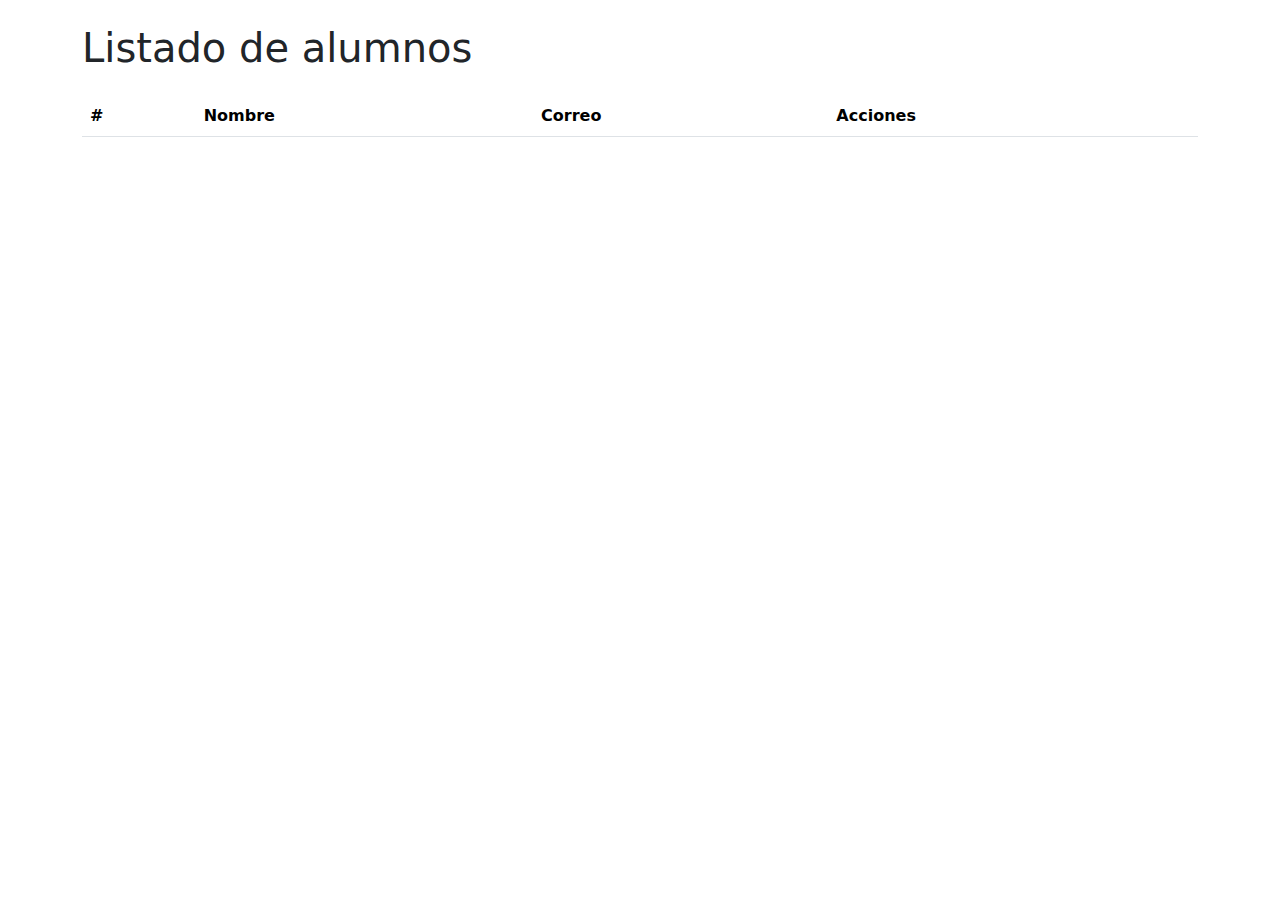
<file: tabla.html>
<!DOCTYPE html>
<html lang="en">
<head>
    <meta charset="UTF-8">
    <meta name="viewport" content="width=device-width, initial-scale=1.0">
    <title>Tabla</title>
    <link href="https://cdn.jsdelivr.net/npm/bootstrap@5.3.3/dist/css/bootstrap.min.css" rel="stylesheet" integrity="sha384-QWTKZyjpPEjISv5WaRU9OFeRpok6YctnYmDr5pNlyT2bRjXh0JMhjY6hW+ALEwIH" crossorigin="anonymous">
</head>
<body>
    <div class="container">
        <div class="row">
            <div class="col">
                <h1 class="my-4">Listado de alumnos</h1>
                <table class="table">
                    <thead>
                      <tr>
                        <th scope="col">#</th>
                        <th scope="col">Nombre</th>
                        <th scope="col">Correo</th>
                        <th scope="col">Acciones</th>
                      </tr>
                    </thead>
                    <tbody id="listado">
                      
                    </tbody>
                </table>
            </div>
        </div>
    </div>
    <!---->
    <!-- Modal -->
    <div class="modal fade" id="modalLista" tabindex="-1" aria-labelledby="modalListaLabel" aria-hidden="true">
        <div class="modal-dialog">
            <div class="modal-content">
                <div class="modal-header">
                    <h1 class="modal-title fs-5" id="modalListaLabel">Modal title</h1>
                    <button type="button" class="btn-close" data-bs-dismiss="modal" aria-label="Close"></button>
                </div>
                <div class="modal-body">
                    <img id="imgDatos" class="w-100 mb-4 d-block">
                    <p id="datosEdad"></p>
                </div>
            </div>
        </div>
    </div>
    <!---->
    <script src="https://cdn.jsdelivr.net/npm/bootstrap@5.3.3/dist/js/bootstrap.bundle.min.js" integrity="sha384-YvpcrYf0tY3lHB60NNkmXc5s9fDVZLESaAA55NDzOxhy9GkcIdslK1eN7N6jIeHz" crossorigin="anonymous"></script>
    <script src="https://code.jquery.com/jquery-3.7.1.min.js" integrity="sha256-/JqT3SQfawRcv/BIHPThkBvs0OEvtFFmqPF/lYI/Cxo=" crossorigin="anonymous"></script>
    <script src="assets/js/script-tabla.js"></script>
</body>
</html>
</file>
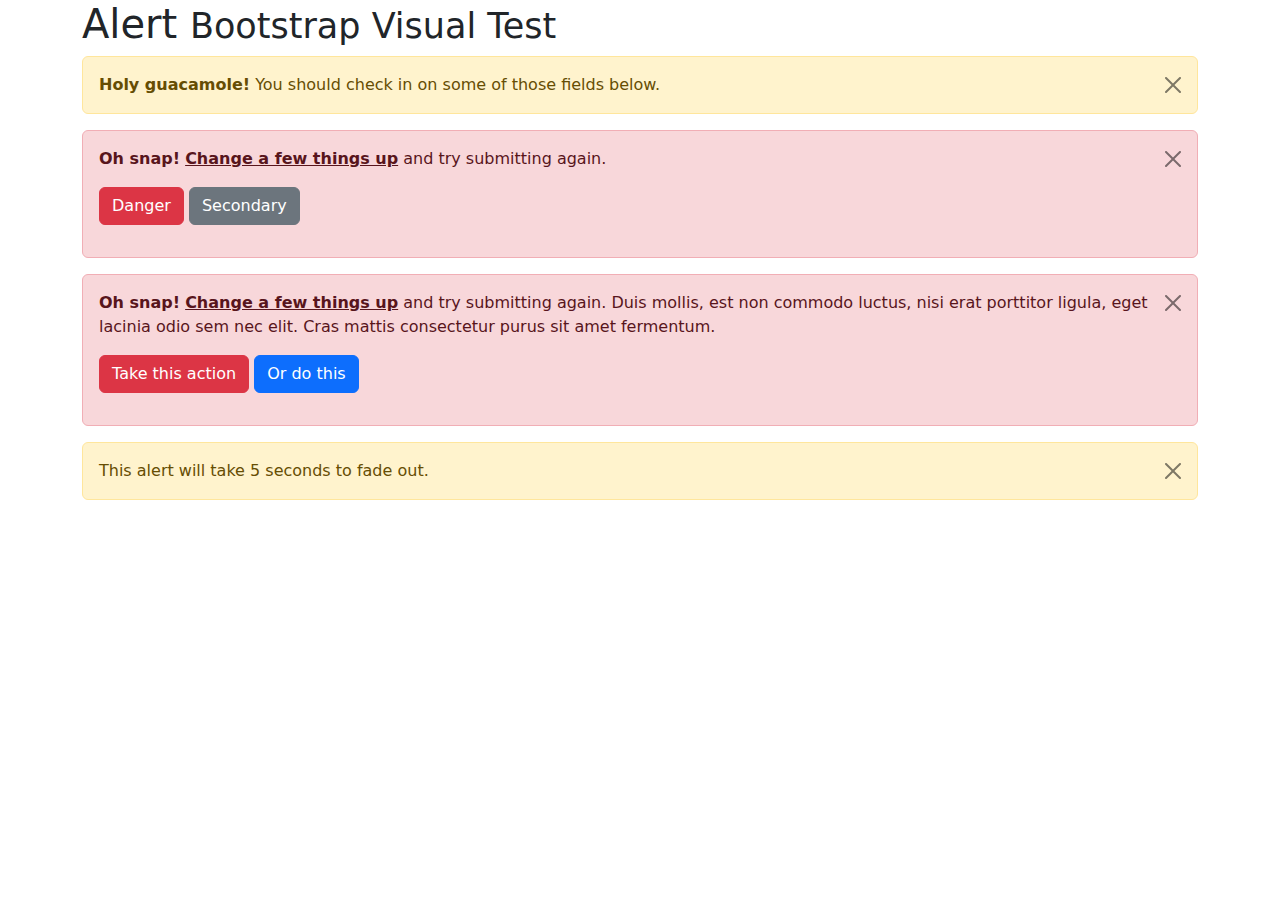
<file: assets/bootstrap-5.3.3/js/tests/visual/alert.html>
<!doctype html>
<html lang="en">
  <head>
    <meta charset="utf-8">
    <meta name="viewport" content="width=device-width, initial-scale=1">
    <link href="../../../dist/css/bootstrap.min.css" rel="stylesheet">
    <title>Alert</title>
  </head>
  <body>
    <div class="container">
      <h1>Alert <small>Bootstrap Visual Test</small></h1>

      <div class="alert alert-warning alert-dismissible fade show" role="alert">
        <button type="button" class="btn-close" data-bs-dismiss="alert" aria-label="Close"></button>
        <strong>Holy guacamole!</strong> You should check in on some of those fields below.
      </div>

      <div class="alert alert-danger alert-dismissible fade show" role="alert">
        <button type="button" class="btn-close" data-bs-dismiss="alert" aria-label="Close"></button>
        <p>
          <strong>Oh snap!</strong> <a href="#" class="alert-link">Change a few things up</a> and try submitting again.
        </p>
        <p>
          <button type="button" class="btn btn-danger">Danger</button>
          <button type="button" class="btn btn-secondary">Secondary</button>
        </p>
      </div>

      <div class="alert alert-danger alert-dismissible fade show" role="alert">
        <button type="button" class="btn-close" data-bs-dismiss="alert" aria-label="Close"></button>
        <p>
          <strong>Oh snap!</strong> <a href="#" class="alert-link">Change a few things up</a> and try submitting again. Duis mollis, est non commodo luctus, nisi erat porttitor ligula, eget lacinia odio sem nec elit. Cras mattis consectetur purus sit amet fermentum.
        </p>
        <p>
          <button type="button" class="btn btn-danger">Take this action</button>
          <button type="button" class="btn btn-primary">Or do this</button>
        </p>
      </div>

      <div class="alert alert-warning alert-dismissible fade show" role="alert" style="transition-duration: 5s;">
        <button type="button" class="btn-close" data-bs-dismiss="alert" aria-label="Close"></button>
        This alert will take 5 seconds to fade out.
      </div>
    </div>

    <script src="../../../dist/js/bootstrap.bundle.js"></script>
  </body>
</html>
</file>
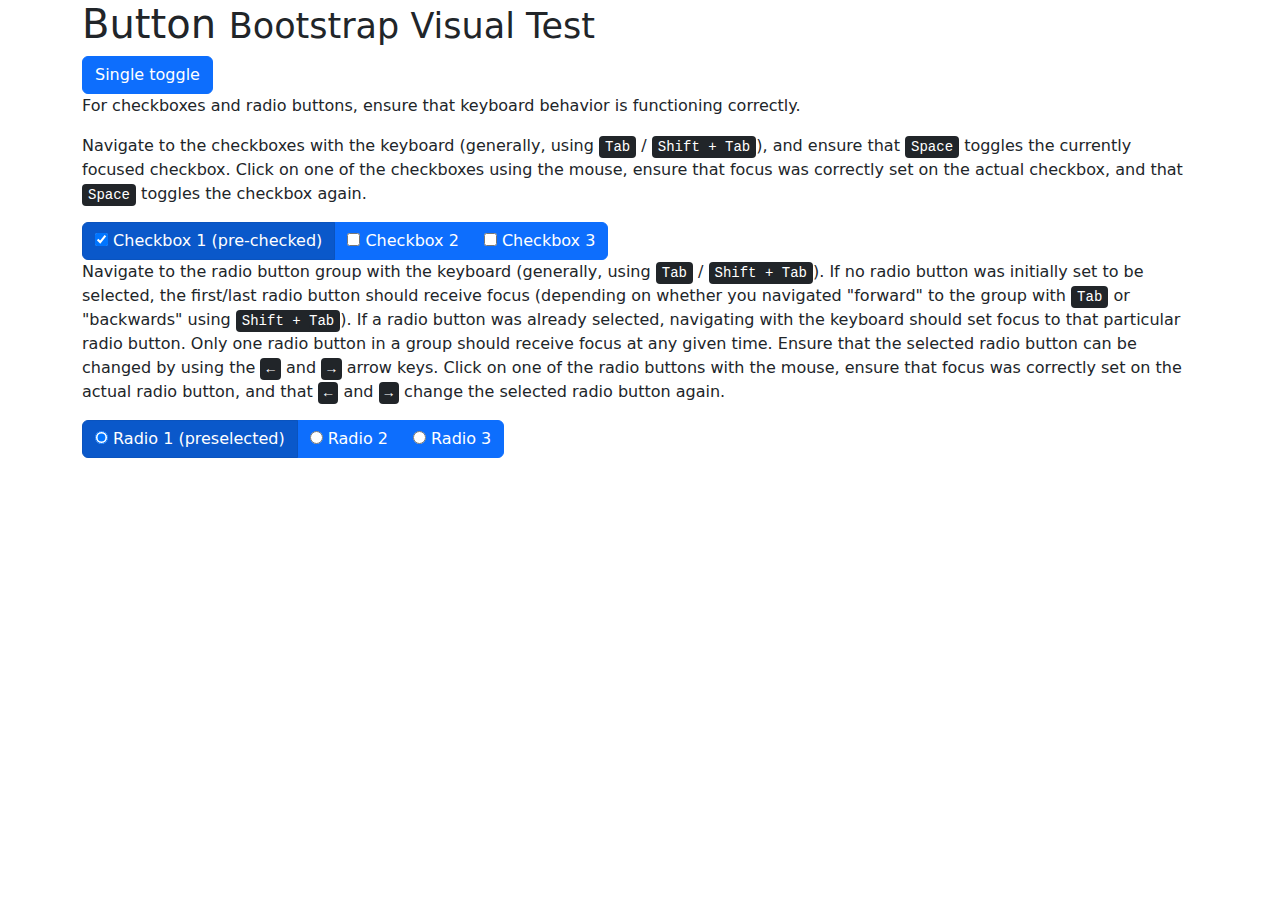
<file: assets/bootstrap-5.3.3/js/tests/visual/button.html>
<!doctype html>
<html lang="en">
  <head>
    <meta charset="utf-8">
    <meta name="viewport" content="width=device-width, initial-scale=1">
    <link href="../../../dist/css/bootstrap.min.css" rel="stylesheet">
    <title>Button</title>
  </head>
  <body>
    <div class="container">
      <h1>Button <small>Bootstrap Visual Test</small></h1>

      <button type="button" class="btn btn-primary" data-bs-toggle="button" aria-pressed="false" autocomplete="off">
        Single toggle
      </button>

      <p>For checkboxes and radio buttons, ensure that keyboard behavior is functioning correctly.</p>
      <p>Navigate to the checkboxes with the keyboard (generally, using <kbd>Tab</kbd> / <kbd><kbd>Shift</kbd> + <kbd>Tab</kbd></kbd>), and ensure that <kbd>Space</kbd> toggles the currently focused checkbox. Click on one of the checkboxes using the mouse, ensure that focus was correctly set on the actual checkbox, and that <kbd>Space</kbd> toggles the checkbox again.</p>

      <div class="btn-group" data-bs-toggle="buttons">
        <label class="btn btn-primary active">
          <input type="checkbox" checked autocomplete="off"> Checkbox 1 (pre-checked)
        </label>
        <label class="btn btn-primary">
          <input type="checkbox" autocomplete="off"> Checkbox 2
        </label>
        <label class="btn btn-primary">
          <input type="checkbox" autocomplete="off"> Checkbox 3
        </label>
      </div>

      <p>Navigate to the radio button group with the keyboard (generally, using <kbd>Tab</kbd> / <kbd><kbd>Shift</kbd> + <kbd>Tab</kbd></kbd>). If no radio button was initially set to be selected, the first/last radio button should receive focus (depending on whether you navigated "forward" to the group with <kbd>Tab</kbd> or "backwards" using <kbd><kbd>Shift</kbd> + <kbd>Tab</kbd></kbd>). If a radio button was already selected, navigating with the keyboard should set focus to that particular radio button. Only one radio button in a group should receive focus at any given time.  Ensure that the selected radio button can be changed by using the <kbd>←</kbd> and <kbd>→</kbd> arrow keys. Click on one of the radio buttons with the mouse,  ensure that focus was correctly set on the actual radio button, and that <kbd>←</kbd> and <kbd>→</kbd> change the selected radio button again.</p>

      <div class="btn-group" data-bs-toggle="buttons">
        <label class="btn btn-primary active">
          <input type="radio" name="options" id="option1" autocomplete="off" checked> Radio 1 (preselected)
        </label>
        <label class="btn btn-primary">
          <input type="radio" name="options" id="option2" autocomplete="off"> Radio 2
        </label>
        <label class="btn btn-primary">
          <input type="radio" name="options" id="option3" autocomplete="off"> Radio 3
        </label>
      </div>
    </div>

    <script src="../../../dist/js/bootstrap.bundle.js"></script>
  </body>
</html>
</file>
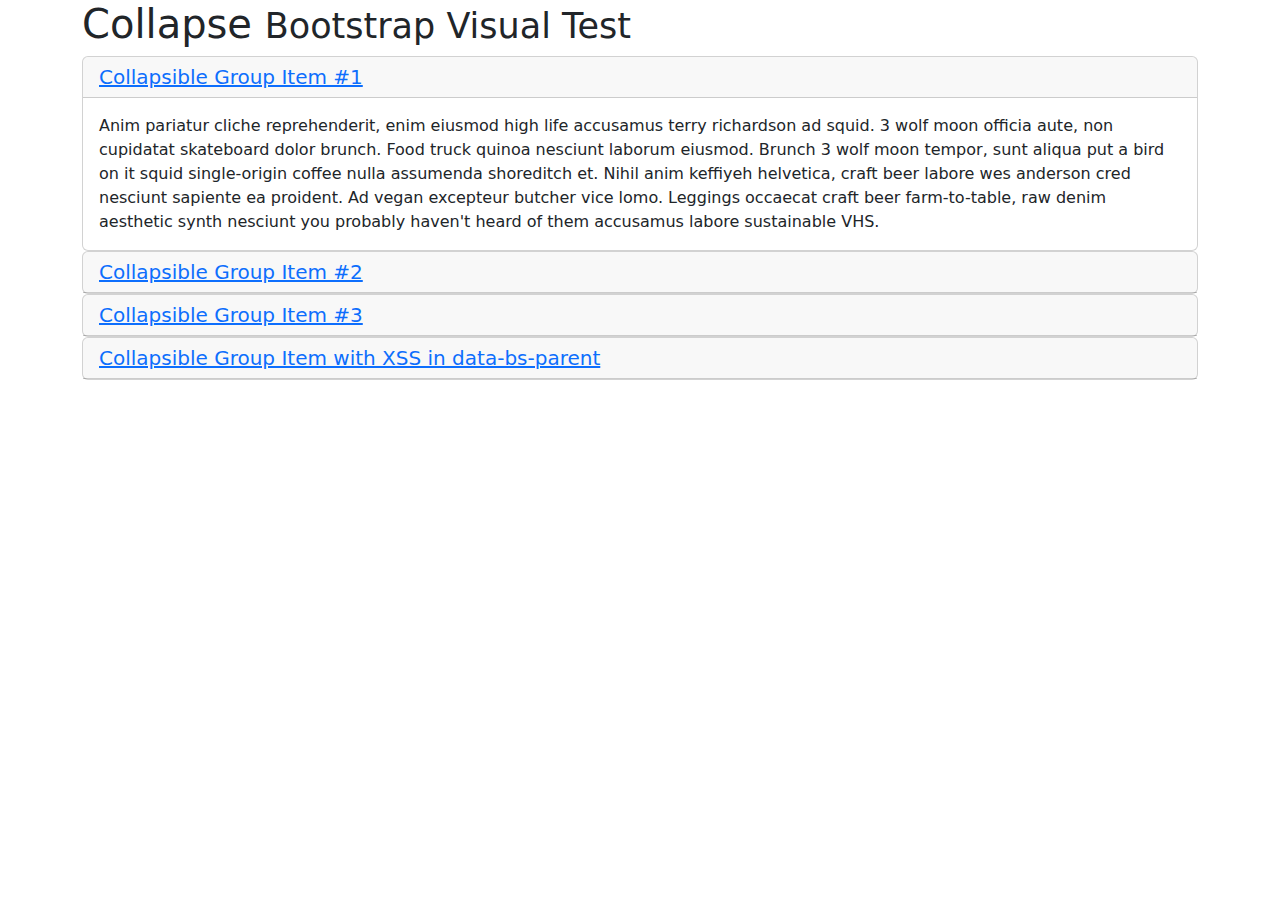
<file: assets/bootstrap-5.3.3/js/tests/visual/collapse.html>
<!doctype html>
<html lang="en">
  <head>
    <meta charset="utf-8">
    <meta name="viewport" content="width=device-width, initial-scale=1">
    <link href="../../../dist/css/bootstrap.min.css" rel="stylesheet">
    <title>Collapse</title>
  </head>
  <body>
    <div class="container">
      <h1>Collapse <small>Bootstrap Visual Test</small></h1>

      <div id="accordion" role="tablist">
        <div class="card" role="presentation">
          <div class="card-header" role="tab" id="headingOne">
            <h5 class="mb-0">
              <a data-bs-toggle="collapse" href="#collapseOne" aria-expanded="true" aria-controls="collapseOne">
                Collapsible Group Item #1
              </a>
            </h5>
          </div>

          <div id="collapseOne" class="collapse show" data-bs-parent="#accordion" role="tabpanel" aria-labelledby="headingOne">
            <div class="card-body">
              Anim pariatur cliche reprehenderit, enim eiusmod high life accusamus terry richardson ad squid. 3 wolf moon officia aute, non cupidatat skateboard dolor brunch. Food truck quinoa nesciunt laborum eiusmod. Brunch 3 wolf moon tempor, sunt aliqua put a bird on it squid single-origin coffee nulla assumenda shoreditch et. Nihil anim keffiyeh helvetica, craft beer labore wes anderson cred nesciunt sapiente ea proident. Ad vegan excepteur butcher vice lomo. Leggings occaecat craft beer farm-to-table, raw denim aesthetic synth nesciunt you probably haven't heard of them accusamus labore sustainable VHS.
            </div>
          </div>
        </div>
        <div class="card" role="presentation">
          <div class="card-header" role="tab" id="headingTwo">
            <h5 class="mb-0">
              <a class="collapsed" data-bs-toggle="collapse" href="#collapseTwo" aria-expanded="false" aria-controls="collapseTwo">
                Collapsible Group Item #2
              </a>
            </h5>
          </div>
          <div id="collapseTwo" class="collapse" data-bs-parent="#accordion" role="tabpanel" aria-labelledby="headingTwo">
            <div class="card-body">
              Anim pariatur cliche reprehenderit, enim eiusmod high life accusamus terry richardson ad squid. 3 wolf moon officia aute, non cupidatat skateboard dolor brunch. Food truck quinoa nesciunt laborum eiusmod. Brunch 3 wolf moon tempor, sunt aliqua put a bird on it squid single-origin coffee nulla assumenda shoreditch et. Nihil anim keffiyeh helvetica, craft beer labore wes anderson cred nesciunt sapiente ea proident. Ad vegan excepteur butcher vice lomo. Leggings occaecat craft beer farm-to-table, raw denim aesthetic synth nesciunt you probably haven't heard of them accusamus labore sustainable VHS.
            </div>
          </div>
        </div>
        <div class="card" role="presentation">
          <div class="card-header" role="tab" id="headingThree">
            <h5 class="mb-0">
              <a class="collapsed" data-bs-toggle="collapse" href="#collapseThree" aria-expanded="false" aria-controls="collapseThree">
                Collapsible Group Item #3
              </a>
            </h5>
          </div>
          <div id="collapseThree" class="collapse" data-bs-parent="#accordion" role="tabpanel" aria-labelledby="headingThree">
            <div class="card-body">
              Anim pariatur cliche reprehenderit, enim eiusmod high life accusamus terry richardson ad squid. 3 wolf moon officia aute, non cupidatat skateboard dolor brunch. Food truck quinoa nesciunt laborum eiusmod. Brunch 3 wolf moon tempor, sunt aliqua put a bird on it squid single-origin coffee nulla assumenda shoreditch et. Nihil anim keffiyeh helvetica, craft beer labore wes anderson cred nesciunt sapiente ea proident. Ad vegan excepteur butcher vice lomo. Leggings occaecat craft beer farm-to-table, raw denim aesthetic synth nesciunt you probably haven't heard of them accusamus labore sustainable VHS.
            </div>
          </div>
        </div>
        <div class="card" role="presentation">
          <div class="card-header" role="tab" id="headingFour">
            <h5 class="mb-0">
              <a class="collapsed" data-bs-toggle="collapse" href="#collapseFour" aria-expanded="false" aria-controls="collapseFour">
                Collapsible Group Item with XSS in data-bs-parent
              </a>
            </h5>
          </div>
          <div id="collapseFour" class="collapse" data-bs-parent="<img src=1 onerror=alert(123)>" role="tabpanel" aria-labelledby="headingFour">
            <div class="card-body">
              Anim pariatur cliche reprehenderit, enim eiusmod high life accusamus terry richardson ad squid. 3 wolf moon officia aute, non cupidatat skateboard dolor brunch. Food truck quinoa nesciunt laborum eiusmod. Brunch 3 wolf moon tempor, sunt aliqua put a bird on it squid single-origin coffee nulla assumenda shoreditch et. Nihil anim keffiyeh helvetica, craft beer labore wes anderson cred nesciunt sapiente ea proident. Ad vegan excepteur butcher vice lomo. Leggings occaecat craft beer farm-to-table, raw denim aesthetic synth nesciunt you probably haven't heard of them accusamus labore sustainable VHS.
            </div>
          </div>
        </div>
      </div>
    </div>

    <script src="../../../dist/js/bootstrap.bundle.js"></script>
  </body>
</html>
</file>
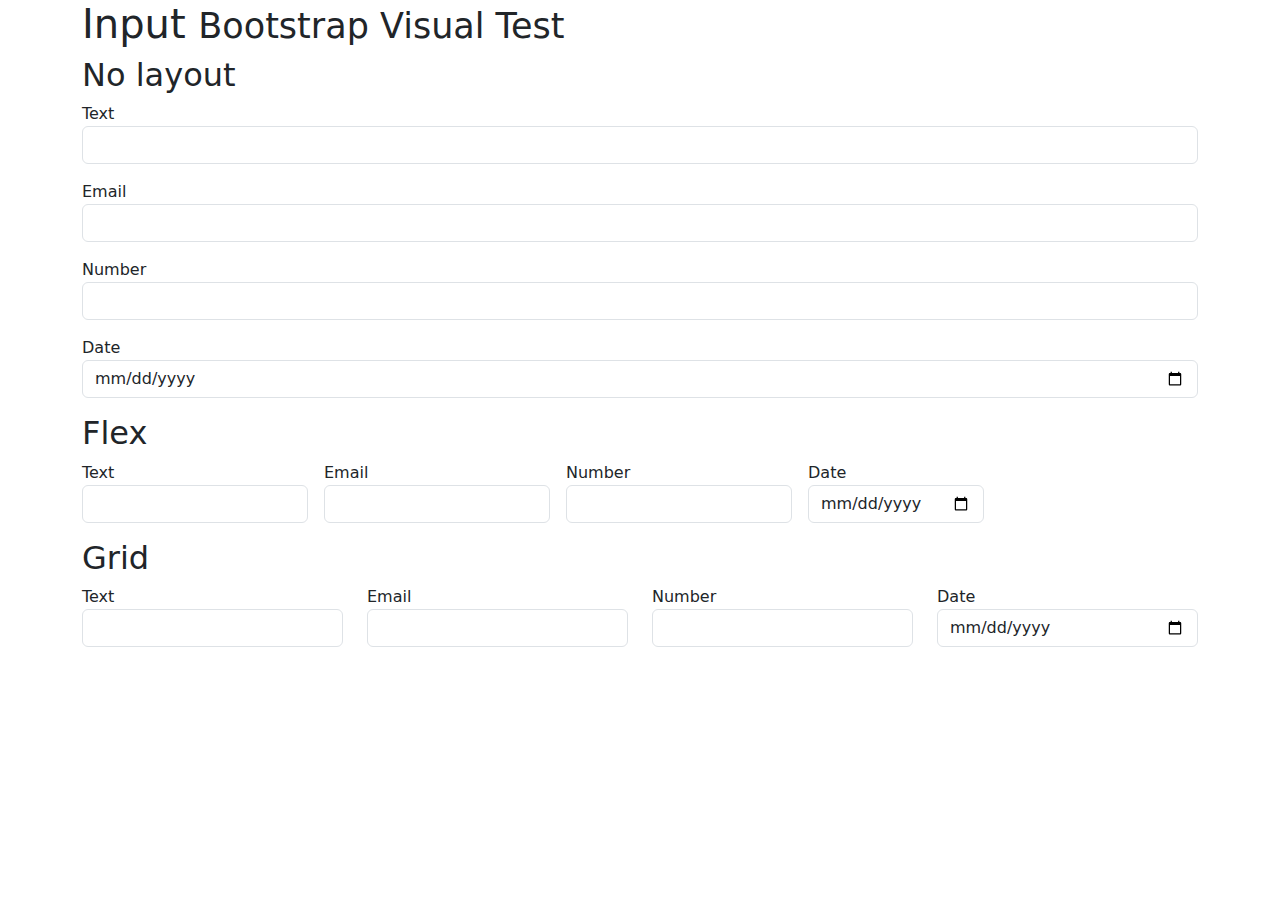
<file: assets/bootstrap-5.3.3/js/tests/visual/input.html>
<!doctype html>
<html lang="en">
  <head>
    <meta charset="utf-8">
    <meta name="viewport" content="width=device-width, initial-scale=1">
    <link href="../../../dist/css/bootstrap.min.css" rel="stylesheet">
    <title>Form</title>
    <style></style>
  </head>
  <body>
    <div class="container">
      <h1>Input <small>Bootstrap Visual Test</small></h1>

      <h2>No layout</h2>

      <div class="mb-3">
        Text
        <input class="form-control">
      </div>
      <div class="mb-3">
        Email
        <input type="email" class="form-control">
      </div>
      <div class="mb-3">
        Number
        <input type="number" class="form-control">
      </div>
      <div class="mb-3">
        Date
        <input type="date" class="form-control">
      </div>

      <h2>Flex</h2>

      <div class="d-flex flex-wrap gap-3 mb-3">
        <div>
          Text
          <input class="form-control">
        </div>
        <div>
          Email
          <input type="email" class="form-control">
        </div>
        <div>
          Number
          <input type="number" class="form-control">
        </div>
        <div>
          Date
          <input type="date" class="form-control">
        </div>
      </div>

      <h2>Grid</h2>

      <div class="row mb-3">
        <div class="col">
          Text
          <input class="form-control">
        </div>
        <div class="col">
          Email
          <input type="email" class="form-control">
        </div>
        <div class="col">
          Number
          <input type="number" class="form-control">
        </div>
        <div class="col">
          Date
          <input type="date" class="form-control">
        </div>
      </div>
    </div>

    <script src="../../../dist/js/bootstrap.bundle.js"></script>
  </body>
</html>
</file>
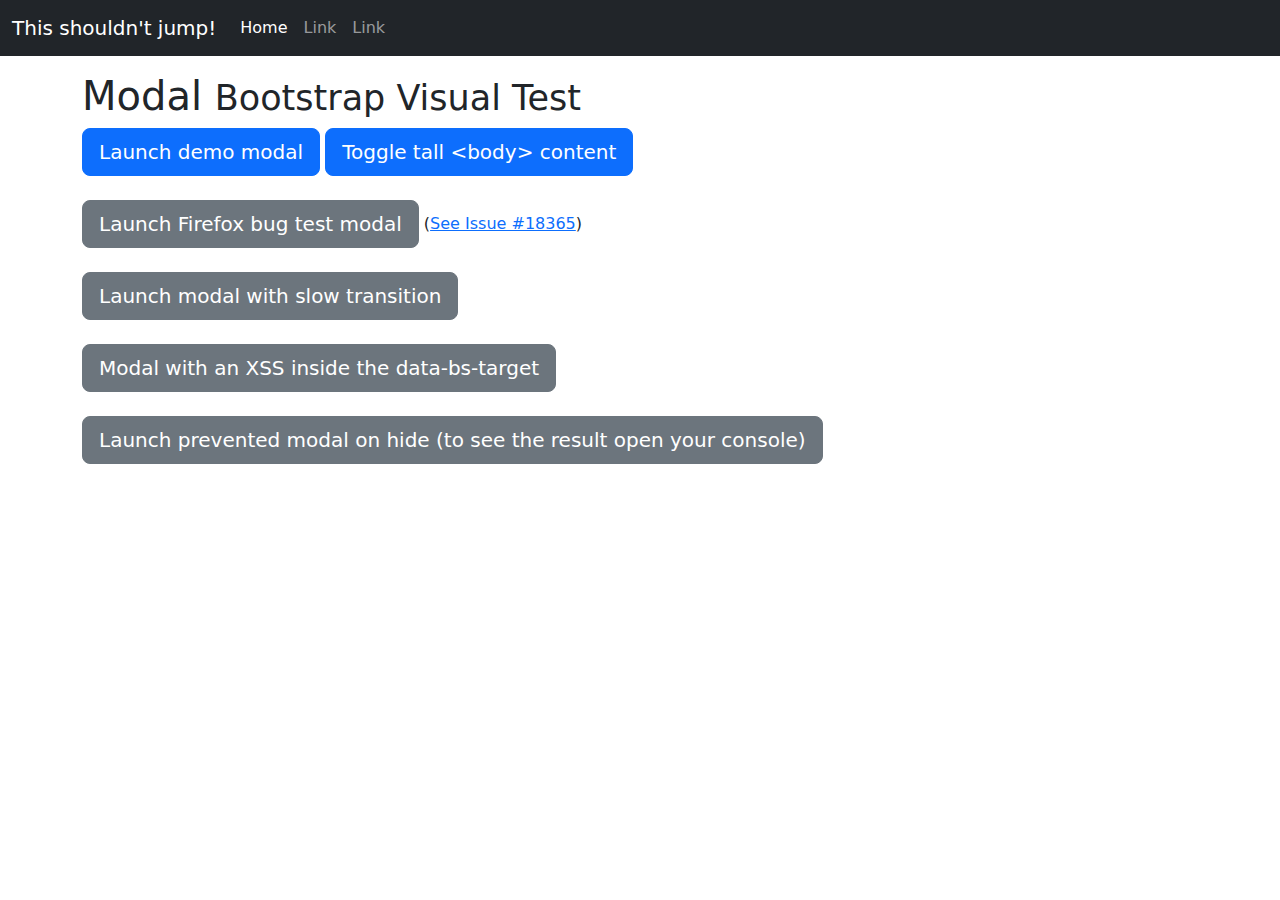
<file: assets/bootstrap-5.3.3/js/tests/visual/modal.html>
<!doctype html>
<html lang="en">
  <head>
    <meta charset="utf-8">
    <meta name="viewport" content="width=device-width, initial-scale=1">
    <link href="../../../dist/css/bootstrap.min.css" rel="stylesheet">
    <title>Modal</title>
    <style>
      #tall {
        height: 1500px;
        width: 100px;
      }
    </style>
  </head>
  <body>
    <nav class="navbar navbar-expand-lg navbar-dark bg-dark">
      <div class="container-fluid">
        <button class="navbar-toggler" type="button" data-bs-toggle="collapse" data-bs-target="#navbarResponsive" aria-controls="navbarResponsive" aria-expanded="false" aria-label="Toggle navigation">
          <span class="navbar-toggler-icon"></span>
        </button>
        <div class="collapse navbar-collapse" id="navbarResponsive">
          <a class="navbar-brand" href="#">This shouldn't jump!</a>
          <ul class="navbar-nav">
            <li class="nav-item">
              <a class="nav-link active" href="#" aria-current="page">Home</a>
            </li>
            <li class="nav-item">
              <a class="nav-link" href="#">Link</a>
            </li>
            <li class="nav-item">
              <a class="nav-link" href="#">Link</a>
            </li>
          </ul>
        </div>
      </div>
    </nav>

    <div class="container mt-3">
      <h1>Modal <small>Bootstrap Visual Test</small></h1>

      <div class="modal fade" id="myModal" tabindex="-1" aria-labelledby="myModalLabel" aria-hidden="true">
        <div class="modal-dialog">
          <div class="modal-content">
            <div class="modal-header">
              <h1 class="modal-title fs-4" id="myModalLabel">Modal title</h1>
              <button type="button" class="btn-close" data-bs-dismiss="modal" aria-label="Close"></button>
            </div>
            <div class="modal-body">
              <h4>Text in a modal</h4>
              <p>Duis mollis, est non commodo luctus, nisi erat porttitor ligula.</p>

              <h4>Popover in a modal</h4>
              <p>This <button type="button" class="btn btn-primary" data-bs-toggle="popover" data-bs-placement="left" title="Popover title" data-bs-content="And here's some amazing content. It's very engaging. Right?">button</button> should trigger a popover on click.</p>


              <h4>Tooltips in a modal</h4>
              <p><a href="#" data-bs-toggle="tooltip" data-bs-placement="top" title="Tooltip on top">This link</a> and <a href="#" data-bs-toggle="tooltip" data-bs-placement="bottom" title="Tooltip on bottom">that link</a> should have tooltips on hover.</p>

              <div id="accordion" role="tablist">
                <div class="card" role="presentation">
                  <div class="card-header" role="tab" id="headingOne">
                    <h5 class="mb-0">
                      <a data-bs-toggle="collapse" href="#collapseOne" aria-expanded="true" aria-controls="collapseOne">
                        Collapsible Group Item #1
                      </a>
                    </h5>
                  </div>

                  <div id="collapseOne" class="collapse show" data-bs-parent="#accordion" role="tabpanel" aria-labelledby="headingOne">
                    <div class="card-body">
                      Anim pariatur cliche reprehenderit, enim eiusmod high life accusamus terry richardson ad squid. 3 wolf moon officia aute, non cupidatat skateboard dolor brunch. Food truck quinoa nesciunt laborum eiusmod. Brunch 3 wolf moon tempor, sunt aliqua put a bird on it squid single-origin coffee nulla assumenda shoreditch et. Nihil anim keffiyeh helvetica, craft beer labore wes anderson cred nesciunt sapiente ea proident. Ad vegan excepteur butcher vice lomo. Leggings occaecat craft beer farm-to-table, raw denim aesthetic synth nesciunt you probably haven't heard of them accusamus labore sustainable VHS.
                    </div>
                  </div>
                </div>
                <div class="card" role="presentation">
                  <div class="card-header" role="tab" id="headingTwo">
                    <h5 class="mb-0">
                      <a class="collapsed" data-bs-toggle="collapse" href="#collapseTwo" aria-expanded="false" aria-controls="collapseTwo">
                        Collapsible Group Item #2
                      </a>
                    </h5>
                  </div>
                  <div id="collapseTwo" class="collapse" data-bs-parent="#accordion" role="tabpanel" aria-labelledby="headingTwo">
                    <div class="card-body">
                      Anim pariatur cliche reprehenderit, enim eiusmod high life accusamus terry richardson ad squid. 3 wolf moon officia aute, non cupidatat skateboard dolor brunch. Food truck quinoa nesciunt laborum eiusmod. Brunch 3 wolf moon tempor, sunt aliqua put a bird on it squid single-origin coffee nulla assumenda shoreditch et. Nihil anim keffiyeh helvetica, craft beer labore wes anderson cred nesciunt sapiente ea proident. Ad vegan excepteur butcher vice lomo. Leggings occaecat craft beer farm-to-table, raw denim aesthetic synth nesciunt you probably haven't heard of them accusamus labore sustainable VHS.
                    </div>
                  </div>
                </div>
                <div class="card" role="presentation">
                  <div class="card-header" role="tab" id="headingThree">
                    <h5 class="mb-0">
                      <a class="collapsed" data-bs-toggle="collapse" href="#collapseThree" aria-expanded="false" aria-controls="collapseThree">
                        Collapsible Group Item #3
                      </a>
                    </h5>
                  </div>
                  <div id="collapseThree" class="collapse" data-bs-parent="#accordion" role="tabpanel" aria-labelledby="headingThree">
                    <div class="card-body">
                      Anim pariatur cliche reprehenderit, enim eiusmod high life accusamus terry richardson ad squid. 3 wolf moon officia aute, non cupidatat skateboard dolor brunch. Food truck quinoa nesciunt laborum eiusmod. Brunch 3 wolf moon tempor, sunt aliqua put a bird on it squid single-origin coffee nulla assumenda shoreditch et. Nihil anim keffiyeh helvetica, craft beer labore wes anderson cred nesciunt sapiente ea proident. Ad vegan excepteur butcher vice lomo. Leggings occaecat craft beer farm-to-table, raw denim aesthetic synth nesciunt you probably haven't heard of them accusamus labore sustainable VHS.
                    </div>
                  </div>
                </div>
              </div>

              <hr>

              <h4>Overflowing text to show scroll behavior</h4>
              <p>Cras mattis consectetur purus sit amet fermentum. Cras justo odio, dapibus ac facilisis in, egestas eget quam. Morbi leo risus, porta ac consectetur ac, vestibulum at eros.</p>
              <p>Praesent commodo cursus magna, vel scelerisque nisl consectetur et. Vivamus sagittis lacus vel augue laoreet rutrum faucibus dolor auctor.</p>
              <p>Aenean lacinia bibendum nulla sed consectetur. Praesent commodo cursus magna, vel scelerisque nisl consectetur et. Donec sed odio dui. Donec ullamcorper nulla non metus auctor fringilla.</p>
              <p>Cras mattis consectetur purus sit amet fermentum. Cras justo odio, dapibus ac facilisis in, egestas eget quam. Morbi leo risus, porta ac consectetur ac, vestibulum at eros.</p>
              <p>Praesent commodo cursus magna, vel scelerisque nisl consectetur et. Vivamus sagittis lacus vel augue laoreet rutrum faucibus dolor auctor.</p>
              <p>Aenean lacinia bibendum nulla sed consectetur. Praesent commodo cursus magna, vel scelerisque nisl consectetur et. Donec sed odio dui. Donec ullamcorper nulla non metus auctor fringilla.</p>
              <p>Cras mattis consectetur purus sit amet fermentum. Cras justo odio, dapibus ac facilisis in, egestas eget quam. Morbi leo risus, porta ac consectetur ac, vestibulum at eros.</p>
              <p>Praesent commodo cursus magna, vel scelerisque nisl consectetur et. Vivamus sagittis lacus vel augue laoreet rutrum faucibus dolor auctor.</p>
              <p>Aenean lacinia bibendum nulla sed consectetur. Praesent commodo cursus magna, vel scelerisque nisl consectetur et. Donec sed odio dui. Donec ullamcorper nulla non metus auctor fringilla.</p>
            </div>
            <div class="modal-footer">
              <button type="button" class="btn btn-secondary" data-bs-dismiss="modal">Close</button>
              <button type="button" class="btn btn-primary">Save changes</button>
            </div>
          </div>
        </div>
      </div>

      <div class="modal fade" id="firefoxModal" tabindex="-1" aria-labelledby="firefoxModalLabel" aria-hidden="true">
        <div class="modal-dialog">
          <div class="modal-content">
            <div class="modal-header">
              <h1 class="modal-title fs-4" id="firefoxModalLabel">Firefox Bug Test</h1>
              <button type="button" class="btn-close" data-bs-dismiss="modal" aria-label="Close"></button>
            </div>
            <div class="modal-body">
              <ol>
                <li>Ensure you're using Firefox.</li>
                <li>Open a new tab and then switch back to this tab.</li>
                <li>Click into this input: <input type="text" id="ff-bug-input"></li>
                <li>Switch to the other tab and then back to this tab.</li>
              </ol>
              <p>Test result: <strong id="ff-bug-test-result"></strong></p>
            </div>
            <div class="modal-footer">
              <button type="button" class="btn btn-secondary" data-bs-dismiss="modal">Close</button>
              <button type="button" class="btn btn-primary">Save changes</button>
            </div>
          </div>
        </div>
      </div>

      <div class="modal fade" id="slowModal" tabindex="-1" aria-labelledby="slowModalLabel" aria-hidden="true" style="transition-duration: 5s;">
        <div class="modal-dialog" style="transition-duration: inherit;">
          <div class="modal-content">
            <div class="modal-header">
              <h1 class="modal-title fs-4" id="slowModalLabel">Lorem slowly</h1>
              <button type="button" class="btn-close" data-bs-dismiss="modal" aria-label="Close"></button>
            </div>
            <div class="modal-body">
              <p>Cum sociis natoque penatibus et magnis dis parturient montes, nascetur ridiculus mus. Duis mollis, est non commodo luctus, nisi erat porttitor ligula, eget lacinia odio sem nec elit. Donec sed odio dui. Nullam quis risus eget urna mollis ornare vel eu leo. Nulla vitae elit libero, a pharetra augue.</p>
            </div>
            <div class="modal-footer">
              <button type="button" class="btn btn-secondary" data-bs-dismiss="modal">Close</button>
              <button type="button" class="btn btn-primary">Save changes</button>
            </div>
          </div>
        </div>
      </div>

      <button type="button" class="btn btn-primary btn-lg" data-bs-toggle="modal" data-bs-target="#myModal">
        Launch demo modal
      </button>

      <button type="button" class="btn btn-primary btn-lg" id="tall-toggle">
        Toggle tall &lt;body&gt; content
      </button>

      <br><br>

      <button type="button" class="btn btn-secondary btn-lg" data-bs-toggle="modal" data-bs-target="#firefoxModal">
        Launch Firefox bug test modal
      </button>
      (<a href="https://github.com/twbs/bootstrap/issues/18365">See Issue #18365</a>)

      <br><br>

      <button type="button" class="btn btn-secondary btn-lg" data-bs-toggle="modal" data-bs-target="#slowModal">
        Launch modal with slow transition
      </button>

      <br><br>

      <div class="text-bg-dark p-2" id="tall" style="display: none;">
        Tall body content to force the page to have a scrollbar.
      </div>

      <button type="button" class="btn btn-secondary btn-lg" data-bs-toggle="modal" data-bs-target="&#x3C;div class=&#x22;modal fade the-bad&#x22; tabindex=&#x22;-1&#x22;&#x3E;&#x3C;div class=&#x22;modal-dialog&#x22;&#x3E;&#x3C;div class=&#x22;modal-content&#x22;&#x3E;&#x3C;div class=&#x22;modal-header&#x22;&#x3E;&#x3C;button type=&#x22;button&#x22; class=&#x22;btn-close&#x22; data-bs-dismiss=&#x22;modal&#x22; aria-label=&#x22;Close&#x22;&#x3E;&#x3C;span aria-hidden=&#x22;true&#x22;&#x3E;&#x26;times;&#x3C;/span&#x3E;&#x3C;/button&#x3E;&#x3C;h1 class=&#x22;modal-title fs-4&#x22;&#x3E;The Bad Modal&#x3C;/h1&#x3E;&#x3C;/div&#x3E;&#x3C;div class=&#x22;modal-body&#x22;&#x3E;This modal&#x27;s HTTML source code is declared inline, inside the data-bs-target attribute of it&#x27;s show-button&#x3C;/div&#x3E;&#x3C;/div&#x3E;&#x3C;/div&#x3E;&#x3C;/div&#x3E;">
        Modal with an XSS inside the data-bs-target
      </button>

      <br><br>

      <button type="button" class="btn btn-secondary btn-lg" id="btnPreventModal">
        Launch prevented modal on hide (to see the result open your console)
      </button>
    </div>

    <script src="../../../dist/js/bootstrap.bundle.js"></script>
    <script>
      /* global bootstrap: false */

      const ffBugTestResult = document.getElementById('ff-bug-test-result')
      const firefoxTestDone = false

      function reportFirefoxTestResult(result) {
        if (!firefoxTestDone) {
          ffBugTestResult.classList.add(result ? 'text-success' : 'text-danger')
          ffBugTestResult.textContent = result ? 'PASS' : 'FAIL'
        }
      }

      document.querySelectorAll('[data-bs-toggle="popover"]').forEach(popoverEl => new bootstrap.Popover(popoverEl))

      document.querySelectorAll('[data-bs-toggle="tooltip"]').forEach(tooltipEl => new bootstrap.Tooltip(tooltipEl))

      const tall = document.getElementById('tall')
      document.getElementById('tall-toggle').addEventListener('click', () => {
        tall.style.display = tall.style.display === 'none' ? 'block' : 'none'
      })

      const ffBugInput = document.getElementById('ff-bug-input')
      const firefoxModal = document.getElementById('firefoxModal')
      function handlerClickFfBugInput() {
        firefoxModal.addEventListener('focus', reportFirefoxTestResult.bind(false))
        ffBugInput.addEventListener('focus', reportFirefoxTestResult.bind(true))
        ffBugInput.removeEventListener('focus', handlerClickFfBugInput)
      }

      ffBugInput.addEventListener('focus', handlerClickFfBugInput)

      const modalFf = new bootstrap.Modal(firefoxModal)

      document.getElementById('btnPreventModal').addEventListener('click', () => {
        const shownFirefoxModal = () => {
          modalFf.hide()
          firefoxModal.removeEventListener('shown.bs.modal', hideFirefoxModal)
        }

        const hideFirefoxModal = event => {
          event.preventDefault()
          firefoxModal.removeEventListener('hide.bs.modal', hideFirefoxModal)

          if (modalFf._isTransitioning) {
            console.error('Modal plugin should not set _isTransitioning when hide event is prevented')
          } else {
            console.log('Test passed')
            modalFf.hide() // work as expected
          }
        }

        firefoxModal.addEventListener('shown.bs.modal', shownFirefoxModal)
        firefoxModal.addEventListener('hide.bs.modal', hideFirefoxModal)
        modalFf.show()
      })

      // Test transition duration
      let t0
      let t1
      const slowModal = document.getElementById('slowModal')

      slowModal.addEventListener('shown.bs.modal', () => {
        t1 = performance.now()
        console.log(`transition-duration took ${t1 - t0}ms.`)
      })

      slowModal.addEventListener('show.bs.modal', () => {
        t0 = performance.now()
      })
    </script>
  </body>
</html>
</file>
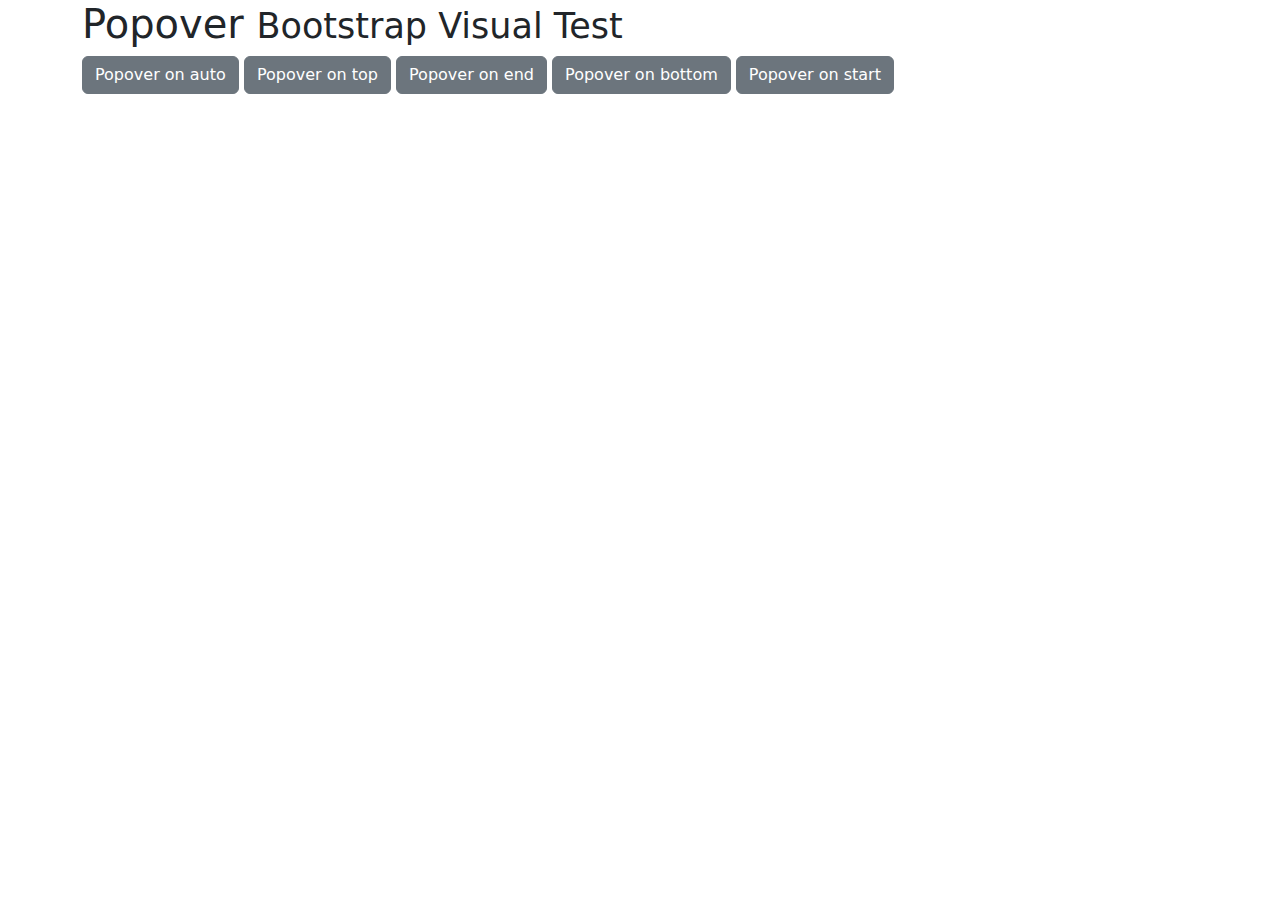
<file: assets/bootstrap-5.3.3/js/tests/visual/popover.html>
<!doctype html>
<html lang="en">
  <head>
    <meta charset="utf-8">
    <meta name="viewport" content="width=device-width, initial-scale=1">
    <link href="../../../dist/css/bootstrap.min.css" rel="stylesheet">
    <title>Popover</title>
  </head>
  <body>
    <div class="container">
      <h1>Popover <small>Bootstrap Visual Test</small></h1>

      <button type="button" class="btn btn-secondary" data-bs-container="body" data-bs-toggle="popover" data-bs-placement="auto" data-bs-content="Vivamus sagittis lacus vel augue laoreet rutrum faucibus.">
        Popover on auto
      </button>

      <button type="button" class="btn btn-secondary" data-bs-container="body" data-bs-toggle="popover" data-bs-placement="top" data-bs-content="Default placement was on top but not enough place">
        Popover on top
      </button>

      <button type="button" class="btn btn-secondary" data-bs-container="body" data-bs-toggle="popover" data-bs-placement="right" data-bs-content="Vivamus sagittis lacus vel augue laoreet rutrum faucibus.">
        Popover on end
      </button>

      <button type="button" class="btn btn-secondary" data-bs-container="body" data-bs-toggle="popover" data-bs-placement="bottom" data-bs-content="Vivamus sagittis lacus vel augue laoreet rutrum faucibus.">
        Popover on bottom
      </button>

      <button type="button" class="btn btn-secondary" data-bs-container="body" data-bs-toggle="popover" data-bs-placement="left" data-bs-content="Vivamus sagittis lacus vel augue laoreet rutrum faucibus.">
        Popover on start
      </button>
    </div>

    <script src="../../../dist/js/bootstrap.bundle.js"></script>
    <script>
      /* global bootstrap: false */

      document.querySelectorAll('[data-bs-toggle="popover"]').forEach(popoverEl => new bootstrap.Popover(popoverEl))
    </script>
  </body>
</html>
</file>
